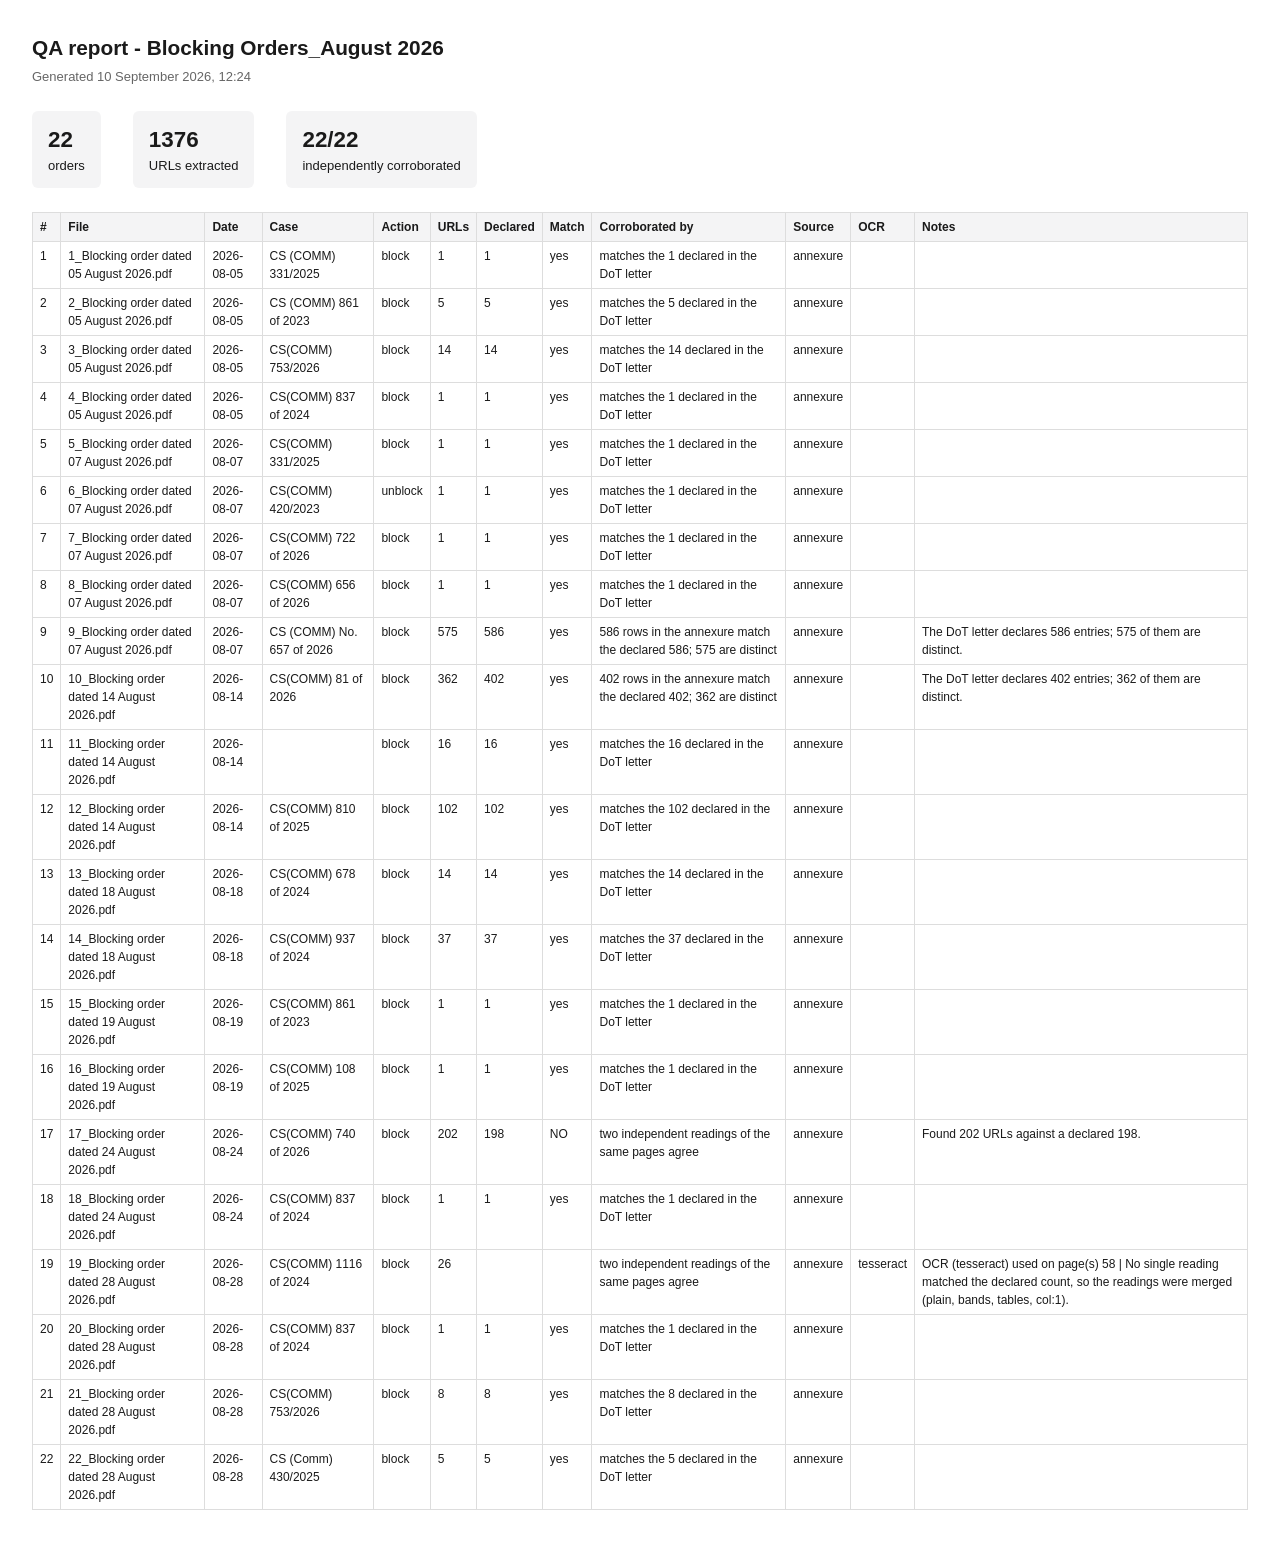
<file: delivery/2026-08/Blocking Orders_August 2026 - QA report.html>
<!doctype html><meta charset="utf-8"><title>QA report - Blocking Orders_August 2026</title>
<style>
 body{font:13px/1.5 -apple-system,BlinkMacSystemFont,'Segoe UI',sans-serif;margin:2rem;color:#1a1a1a}
 h1{font-size:1.3rem;margin:0 0 .25rem}
 p.meta{color:#666;margin:0 0 1.5rem}
 table{border-collapse:collapse;width:100%;font-size:12px}
 th,td{border:1px solid #ddd;padding:5px 7px;text-align:left;vertical-align:top}
 th{background:#f4f4f5;position:sticky;top:0}
 tr.flag{background:#fff7e6}
 tr.flag td:first-child{border-left:3px solid #e08c00}
 .summary{display:flex;gap:2rem;margin-bottom:1.5rem}
 .summary div{background:#f4f4f5;padding:.75rem 1rem;border-radius:6px}
 .summary b{display:block;font-size:1.4rem}
</style>
<h1>QA report - Blocking Orders_August 2026</h1>
<p class="meta">Generated 10 September 2026, 12:24</p>
<div class="summary">
  <div><b>22</b>orders</div>
  <div><b>1376</b>URLs extracted</div>
  <div><b>22/22</b>independently corroborated</div>
</div>
<table><thead><tr>
<th>#</th><th>File</th><th>Date</th><th>Case</th><th>Action</th><th>URLs</th>
<th>Declared</th><th>Match</th><th>Corroborated by</th><th>Source</th><th>OCR</th><th>Notes</th>
</tr></thead><tbody><tr class=''><td class="">1</td><td class="">1_Blocking order dated 05 August 2026.pdf</td><td class="">2026-08-05</td><td class="">CS (COMM) 331/2025</td><td class="">block</td><td class="">1</td><td class="">1</td><td class="">yes</td><td class="">matches the 1 declared in the DoT letter</td><td class="">annexure</td><td class=""></td><td class=""></td></tr><tr class=''><td class="">2</td><td class="">2_Blocking order dated 05 August 2026.pdf</td><td class="">2026-08-05</td><td class="">CS (COMM) 861 of 2023</td><td class="">block</td><td class="">5</td><td class="">5</td><td class="">yes</td><td class="">matches the 5 declared in the DoT letter</td><td class="">annexure</td><td class=""></td><td class=""></td></tr><tr class=''><td class="">3</td><td class="">3_Blocking order dated 05 August 2026.pdf</td><td class="">2026-08-05</td><td class="">CS(COMM) 753/2026</td><td class="">block</td><td class="">14</td><td class="">14</td><td class="">yes</td><td class="">matches the 14 declared in the DoT letter</td><td class="">annexure</td><td class=""></td><td class=""></td></tr><tr class=''><td class="">4</td><td class="">4_Blocking order dated 05 August 2026.pdf</td><td class="">2026-08-05</td><td class="">CS(COMM) 837 of 2024</td><td class="">block</td><td class="">1</td><td class="">1</td><td class="">yes</td><td class="">matches the 1 declared in the DoT letter</td><td class="">annexure</td><td class=""></td><td class=""></td></tr><tr class=''><td class="">5</td><td class="">5_Blocking order dated 07 August 2026.pdf</td><td class="">2026-08-07</td><td class="">CS(COMM) 331/2025</td><td class="">block</td><td class="">1</td><td class="">1</td><td class="">yes</td><td class="">matches the 1 declared in the DoT letter</td><td class="">annexure</td><td class=""></td><td class=""></td></tr><tr class=''><td class="">6</td><td class="">6_Blocking order dated 07 August 2026.pdf</td><td class="">2026-08-07</td><td class="">CS(COMM) 420/2023</td><td class="">unblock</td><td class="">1</td><td class="">1</td><td class="">yes</td><td class="">matches the 1 declared in the DoT letter</td><td class="">annexure</td><td class=""></td><td class=""></td></tr><tr class=''><td class="">7</td><td class="">7_Blocking order dated 07 August 2026.pdf</td><td class="">2026-08-07</td><td class="">CS(COMM) 722 of 2026</td><td class="">block</td><td class="">1</td><td class="">1</td><td class="">yes</td><td class="">matches the 1 declared in the DoT letter</td><td class="">annexure</td><td class=""></td><td class=""></td></tr><tr class=''><td class="">8</td><td class="">8_Blocking order dated 07 August 2026.pdf</td><td class="">2026-08-07</td><td class="">CS(COMM) 656 of 2026</td><td class="">block</td><td class="">1</td><td class="">1</td><td class="">yes</td><td class="">matches the 1 declared in the DoT letter</td><td class="">annexure</td><td class=""></td><td class=""></td></tr><tr class=''><td class="">9</td><td class="">9_Blocking order dated 07 August 2026.pdf</td><td class="">2026-08-07</td><td class="">CS (COMM) No. 657 of 2026</td><td class="">block</td><td class="">575</td><td class="">586</td><td class="">yes</td><td class="">586 rows in the annexure match the declared 586; 575 are distinct</td><td class="">annexure</td><td class=""></td><td class="">The DoT letter declares 586 entries; 575 of them are distinct.</td></tr><tr class=''><td class="">10</td><td class="">10_Blocking order dated 14 August 2026.pdf</td><td class="">2026-08-14</td><td class="">CS(COMM) 81 of 2026</td><td class="">block</td><td class="">362</td><td class="">402</td><td class="">yes</td><td class="">402 rows in the annexure match the declared 402; 362 are distinct</td><td class="">annexure</td><td class=""></td><td class="">The DoT letter declares 402 entries; 362 of them are distinct.</td></tr><tr class=''><td class="">11</td><td class="">11_Blocking order dated 14 August 2026.pdf</td><td class="">2026-08-14</td><td class=""></td><td class="">block</td><td class="">16</td><td class="">16</td><td class="">yes</td><td class="">matches the 16 declared in the DoT letter</td><td class="">annexure</td><td class=""></td><td class=""></td></tr><tr class=''><td class="">12</td><td class="">12_Blocking order dated 14 August 2026.pdf</td><td class="">2026-08-14</td><td class="">CS(COMM) 810 of 2025</td><td class="">block</td><td class="">102</td><td class="">102</td><td class="">yes</td><td class="">matches the 102 declared in the DoT letter</td><td class="">annexure</td><td class=""></td><td class=""></td></tr><tr class=''><td class="">13</td><td class="">13_Blocking order dated 18 August 2026.pdf</td><td class="">2026-08-18</td><td class="">CS(COMM) 678 of 2024</td><td class="">block</td><td class="">14</td><td class="">14</td><td class="">yes</td><td class="">matches the 14 declared in the DoT letter</td><td class="">annexure</td><td class=""></td><td class=""></td></tr><tr class=''><td class="">14</td><td class="">14_Blocking order dated 18 August 2026.pdf</td><td class="">2026-08-18</td><td class="">CS(COMM) 937 of 2024</td><td class="">block</td><td class="">37</td><td class="">37</td><td class="">yes</td><td class="">matches the 37 declared in the DoT letter</td><td class="">annexure</td><td class=""></td><td class=""></td></tr><tr class=''><td class="">15</td><td class="">15_Blocking order dated 19 August 2026.pdf</td><td class="">2026-08-19</td><td class="">CS(COMM) 861 of 2023</td><td class="">block</td><td class="">1</td><td class="">1</td><td class="">yes</td><td class="">matches the 1 declared in the DoT letter</td><td class="">annexure</td><td class=""></td><td class=""></td></tr><tr class=''><td class="">16</td><td class="">16_Blocking order dated 19 August 2026.pdf</td><td class="">2026-08-19</td><td class="">CS(COMM) 108 of 2025</td><td class="">block</td><td class="">1</td><td class="">1</td><td class="">yes</td><td class="">matches the 1 declared in the DoT letter</td><td class="">annexure</td><td class=""></td><td class=""></td></tr><tr class=''><td class="">17</td><td class="">17_Blocking order dated 24 August 2026.pdf</td><td class="">2026-08-24</td><td class="">CS(COMM) 740 of 2026</td><td class="">block</td><td class="">202</td><td class="">198</td><td class="">NO</td><td class="">two independent readings of the same pages agree</td><td class="">annexure</td><td class=""></td><td class="">Found 202 URLs against a declared 198.</td></tr><tr class=''><td class="">18</td><td class="">18_Blocking order dated 24 August 2026.pdf</td><td class="">2026-08-24</td><td class="">CS(COMM) 837 of 2024</td><td class="">block</td><td class="">1</td><td class="">1</td><td class="">yes</td><td class="">matches the 1 declared in the DoT letter</td><td class="">annexure</td><td class=""></td><td class=""></td></tr><tr class=''><td class="">19</td><td class="">19_Blocking order dated 28 August 2026.pdf</td><td class="">2026-08-28</td><td class="">CS(COMM) 1116 of 2024</td><td class="">block</td><td class="">26</td><td class=""></td><td class=""></td><td class="">two independent readings of the same pages agree</td><td class="">annexure</td><td class="">tesseract</td><td class="">OCR (tesseract) used on page(s) 58 | No single reading matched the declared count, so the readings were merged (plain, bands, tables, col:1).</td></tr><tr class=''><td class="">20</td><td class="">20_Blocking order dated 28 August 2026.pdf</td><td class="">2026-08-28</td><td class="">CS(COMM) 837 of 2024</td><td class="">block</td><td class="">1</td><td class="">1</td><td class="">yes</td><td class="">matches the 1 declared in the DoT letter</td><td class="">annexure</td><td class=""></td><td class=""></td></tr><tr class=''><td class="">21</td><td class="">21_Blocking order dated 28 August 2026.pdf</td><td class="">2026-08-28</td><td class="">CS(COMM) 753/2026</td><td class="">block</td><td class="">8</td><td class="">8</td><td class="">yes</td><td class="">matches the 8 declared in the DoT letter</td><td class="">annexure</td><td class=""></td><td class=""></td></tr><tr class=''><td class="">22</td><td class="">22_Blocking order dated 28 August 2026.pdf</td><td class="">2026-08-28</td><td class="">CS (Comm) 430/2025</td><td class="">block</td><td class="">5</td><td class="">5</td><td class="">yes</td><td class="">matches the 5 declared in the DoT letter</td><td class="">annexure</td><td class=""></td><td class=""></td></tr></tbody></table>
</file>
